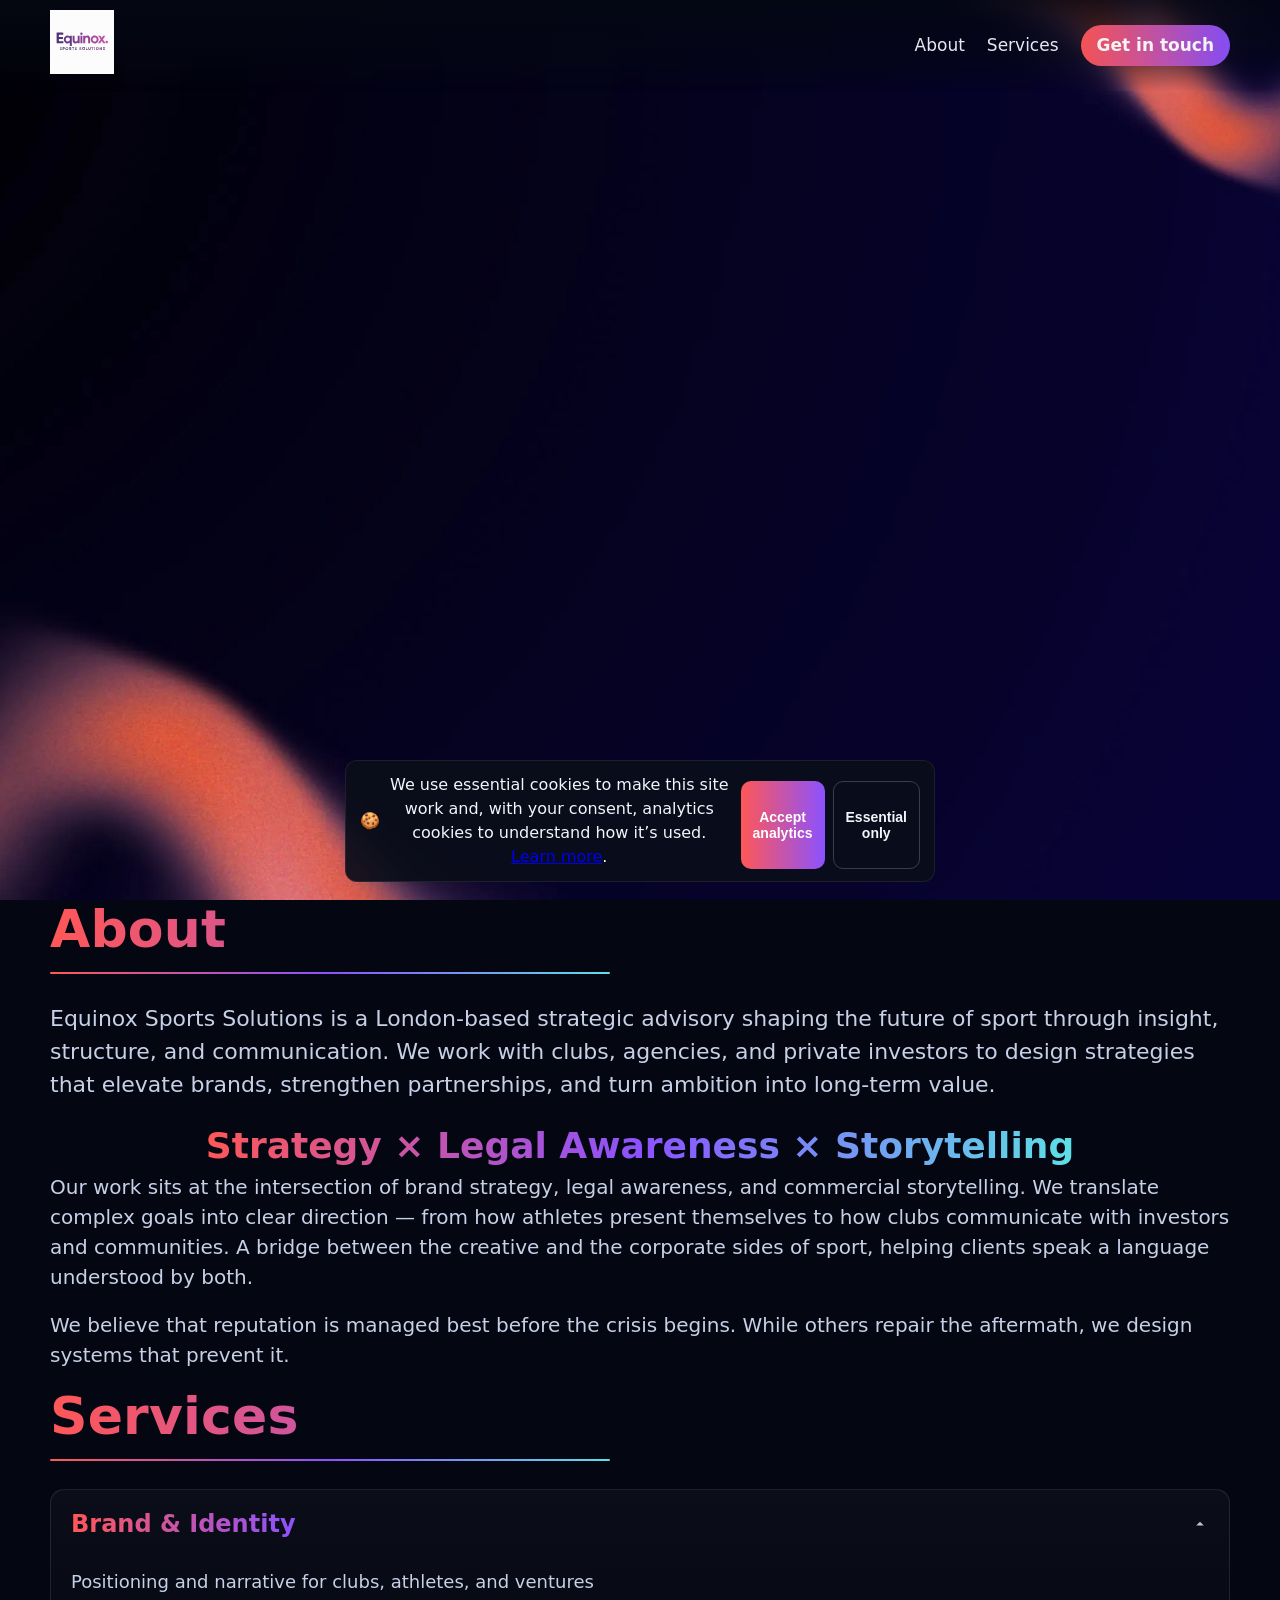
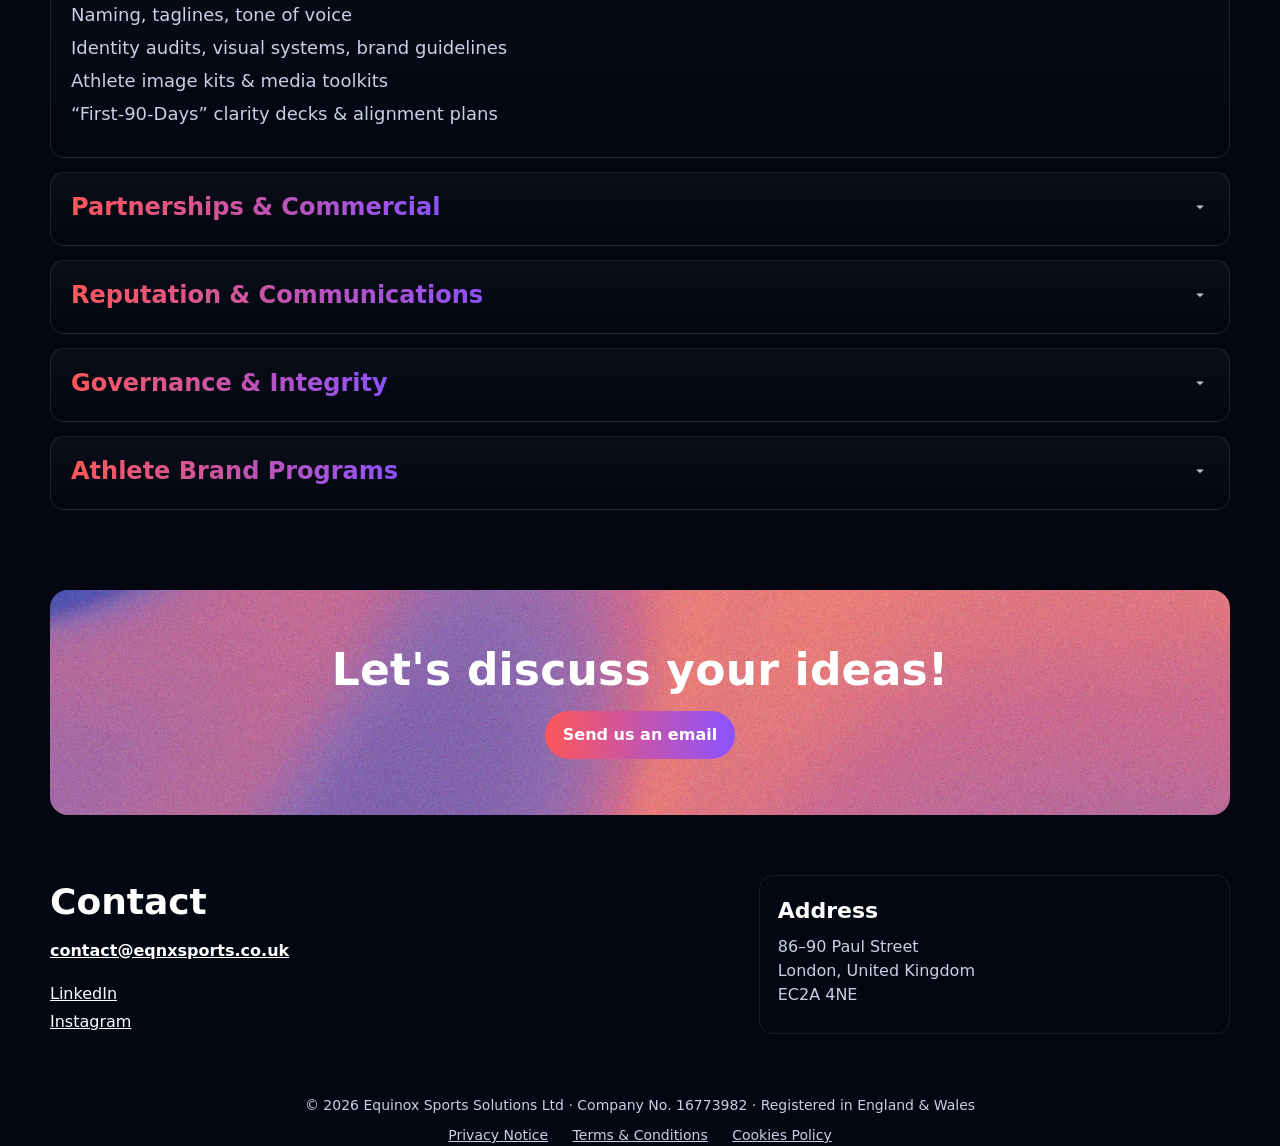
<file: index.html>
<!doctype html>
<html lang="en">
<head>
  <meta charset="utf-8" />
  <meta name="viewport" content="width=device-width, initial-scale=1">
  <title>Equinox Sports Solutions — Strategy. Communication. Identity.</title>
  <meta name="description" content="London-based strategic advisory for sport: brand & identity, partnerships, reputation & communications, governance & integrity, athlete brand programs." />
  <!-- Open Graph (preview when sharing links) -->
<meta property="og:type" content="website">
<meta property="og:url" content="https://www.eqnxsports.co.uk/">
<meta property="og:title" content="Equinox Sports Solutions — Strategy. Communication. Identity.">
<meta property="og:description" content="London-based strategic advisory for sport: brand & identity, partnerships, reputation & communications, governance & integrity, athlete brand programs.">
<meta property="og:image" content="https://www.eqnxsports.co.uk/assets/img/social-card.png">
<meta property="og:image:width" content="1200">
<meta property="og:image:height" content="630">
<meta property="og:image:alt" content="Equinox Sports Solutions — logo on dark gradient background">

<!-- Twitter (X) Card -->
<meta name="twitter:card" content="summary_large_image">
<meta name="twitter:title" content="Equinox Sports Solutions — Strategy. Communication. Identity.">
<meta name="twitter:description" content="Strategic advisory for sport. Brand & identity • Partnerships • Reputation & communications • Governance & integrity • Athlete brand programs.">
<meta name="twitter:image" content="https://www.eqnxsports.co.uk/assets/img/social-card.png">

<!-- Favicons / PWA -->
<meta name="theme-color" content="#0A0E19">
<link rel="icon" type="image/x-icon" href="/assets/img/favicon.ico">
<link rel="icon" type="image/png" sizes="96x96" href="/assets/img/favicon-96x96.png">
<link rel="icon" type="image/png" sizes="192x192" href="/assets/img/favicon-192x192.png">
<link rel="apple-touch-icon" sizes="180x180" href="/assets/img/apple-touch-180.png">
<link rel="manifest" href="/assets/img/site.webmanifest">

<link rel="stylesheet" href="styles.css?v=100">
</head>
<body>

  <!-- ===== HEADER (compact bar, BIG logo) ===== -->
  <header class="header">
    <div class="wrap header__row">
      <a href="#top" aria-label="Equinox home">
        <img src="assets/img/logo-equinox.svg" alt="Equinox" style="height:64px;">
      </a>
      <nav class="nav">
        <a href="#about">About</a>
        <a href="#services">Services</a>
        <a class="cta" href="mailto:contact@eqnxsports.co.uk">Get in touch</a>
      </nav>
    </div>
  </header>

  <!-- ===== HERO (video, NO dim) ===== -->
  <section class="hero" id="top" aria-label="Hero">
    <video autoplay muted playsinline loop preload="metadata">
      <source src="assets/video/hero.mp4" type="video/mp4">
      Your browser does not support the video tag.
    </video>
  </section>


  <!-- ===== ABOUT ===== -->
  <section id="about" class="wrap">
    <h2 class="grad-text">About</h2>
    <div class="underline"></div>

    <p class="lead">Equinox Sports Solutions is a London-based strategic advisory shaping the future of sport through insight, structure, and communication. We work with clubs, agencies, and private investors to design strategies that elevate brands, strengthen partnerships, and turn ambition into long-term value.</p>

    <!-- Formula immediately after the first paragraph -->
    <p class="approach"><span class="formula">Strategy × Legal Awareness × Storytelling</span></p>

    <p>Our work sits at the intersection of brand strategy, legal awareness, and commercial storytelling. We translate complex goals into clear direction — from how athletes present themselves to how clubs communicate with investors and communities. A bridge between the creative and the corporate sides of sport, helping clients speak a language understood by both.</p>
    <p>We believe that reputation is managed best before the crisis begins. While others repair the aftermath, we design systems that prevent it.</p>
  </section>

  <!-- ===== SERVICES ===== -->
  <section id="services" class="wrap">
    <h2 class="grad-text">Services</h2>
    <div class="underline"></div>

    <div class="services">
      <details class="svc" open>
        <summary class="svc__head">
          <h3 class="chip">Brand &amp; Identity</h3>
          <svg class="chev" width="18" height="18" viewBox="0 0 24 24"><path fill="currentColor" d="M7 10l5 5 5-5z"/></svg>
        </summary>
        <div class="svc__body">
          <ul>
            <li>Positioning and narrative for clubs, athletes, and ventures</li>
            <li>Naming, taglines, tone of voice</li>
            <li>Identity audits, visual systems, brand guidelines</li>
            <li>Athlete image kits &amp; media toolkits</li>
            <li>“First‑90‑Days” clarity decks &amp; alignment plans</li>
          </ul>
        </div>
      </details>

      <details class="svc">
        <summary class="svc__head">
          <h3 class="chip">Partnerships &amp; Commercial</h3>
          <svg class="chev" width="18" height="18" viewBox="0 0 24 24"><path fill="currentColor" d="M7 10l5 5 5-5z"/></svg>
        </summary>
        <div class="svc__body">
          <ul>
            <li>Inventory &amp; rights mapping, value frameworks</li>
            <li>Brand‑fit screening &amp; reputational diligence notes</li>
            <li>Partnership &amp; investor decks, activation outlines</li>
            <li>Partner onboarding packs &amp; comms playbooks</li>
            <li>Measurement baselines &amp; renewal diagnostics</li>
          </ul>
        </div>
      </details>

      <details class="svc">
        <summary class="svc__head">
          <h3 class="chip">Reputation &amp; Communications</h3>
          <svg class="chev" width="18" height="18" viewBox="0 0 24 24"><path fill="currentColor" d="M7 10l5 5 5-5z"/></svg>
        </summary>
        <div class="svc__body">
          <ul>
            <li>Messaging architecture &amp; announcement plans</li>
            <li>Press notes, Q&amp;A briefs, stakeholder memos</li>
            <li>Investor &amp; community communications</li>
            <li>Reputational risk awareness &amp; scenario mapping</li>
            <li>Crisis‑readiness diagnostics &amp; holding lines</li>
          </ul>
        </div>
      </details>

      <details class="svc">
        <summary class="svc__head">
          <h3 class="chip">Governance &amp; Integrity</h3>
          <svg class="chev" width="18" height="18" viewBox="0 0 24 24"><path fill="currentColor" d="M7 10l5 5 5-5z"/></svg>
        </summary>
        <div class="svc__body">
          <ul>
            <li>Codes of conduct, safeguarding notes</li>
            <li>Inclusion &amp; behaviour standards</li>
            <li>Partner &amp; supplier ethics briefings</li>
            <li>Risk registers for campaigns &amp; collaborations</li>
            <li>Policy summaries for internal communication</li>
          </ul>
        </div>
      </details>

      <details class="svc">
        <summary class="svc__head">
          <h3 class="chip">Athlete Brand Programs</h3>
          <svg class="chev" width="18" height="18" viewBox="0 0 24 24"><path fill="currentColor" d="M7 10l5 5 5-5z"/></svg>
        </summary>
        <div class="svc__body">
          <ul>
            <li>Personal positioning &amp; story themes</li>
            <li>Sponsorship readiness: assets, profiles, media kits</li>
            <li>Social presence frameworks: formats, frequency, prompts</li>
            <li>Sponsor‑alignment guardrails &amp; approval flow</li>
            <li>Event comms packs (pre/post‑match notes)</li>
          </ul>
        </div>
      </details>
    </div>
  </section>


 <!-- ===== REACH / CTA ===== -->
<section class="wrap" id="cta" style="margin: 80px auto 60px;">
  <div class="reach" id="reach" style="text-align:center;">
    <h2 style="color:#fff; margin-bottom:16px;">Let's discuss your ideas!</h2>
    <a class="cta-mail" href="mailto:contact@eqnxsports.co.uk">Send us an email</a>
  </div>
</section>


  <!-- ===== CONTACT ===== -->
  <section class="wrap contact" aria-label="Contact">
    <div class="contact-grid">
      <div>
        <h3>Contact</h3>
        <a class="mail" href="mailto:contact@eqnxsports.co.uk">contact@eqnxsports.co.uk</a>
        <div class="soc">
          <div class="social-links" style="text-align:center; margin-top:20px;">
  <a href="https://www.linkedin.com/company/equinox-sports-solutions/about" 
     target="_blank" rel="noopener noreferrer"
     style="color:#fff; text-decoration:underline; margin-right:16px;">
     LinkedIn
  </a>
  <a href="https://www.instagram.com/eqnxsports/" 
     target="_blank" rel="noopener noreferrer"
     style="color:#fff; text-decoration:underline;">
     Instagram
  </a>
</div>

        </div>
      </div>
      <div class="hq">
        <h4>Address</h4>
        <p>86–90 Paul Street<br>London, United Kingdom<br>EC2A 4NE</p>
      </div>
    </div>
  </section>

  <!-- ===== FOOTER ===== -->
  <footer class="wrap">
    <div>© <span id="year"></span> Equinox Sports Solutions Ltd · Company No. 16773982 · Registered in England &amp; Wales</div>
    <div class="foot-links">
      <a href="privacy.html">Privacy Notice</a>
      <a href="terms.html">Terms &amp; Conditions</a>
      <a href="cookies.html">Cookies Policy</a>
    </div>
  </footer>

  <!-- ===== COOKIES (centered, small, emoji) ===== -->
  <div class="cookie-banner" id="cookieBanner" role="dialog" aria-live="polite" aria-label="Cookie notice">
  <div class="cookie-row">
    <span class="cookie-ico">🍪</span>
    <div class="cookie-text">
      We use essential cookies to make this site work and, with your consent, analytics cookies to understand how it’s used.
      <a href="cookies.html">Learn more</a>.
    </div>
  </div>
  <div class="cookie-actions">
    <button class="btn cookie-accept" id="cookie-accept">Accept analytics</button>
    <button class="btn cookie-reject" id="cookie-reject">Essential only</button>
  </div>
</div>

<script>
  // update year in footer if you have element with id="year"
  const yearEl = document.getElementById("year");
  if (yearEl) yearEl.textContent = new Date().getFullYear();
</script>
<script src="cookies.js"></script>
</body>
</html>
</file>
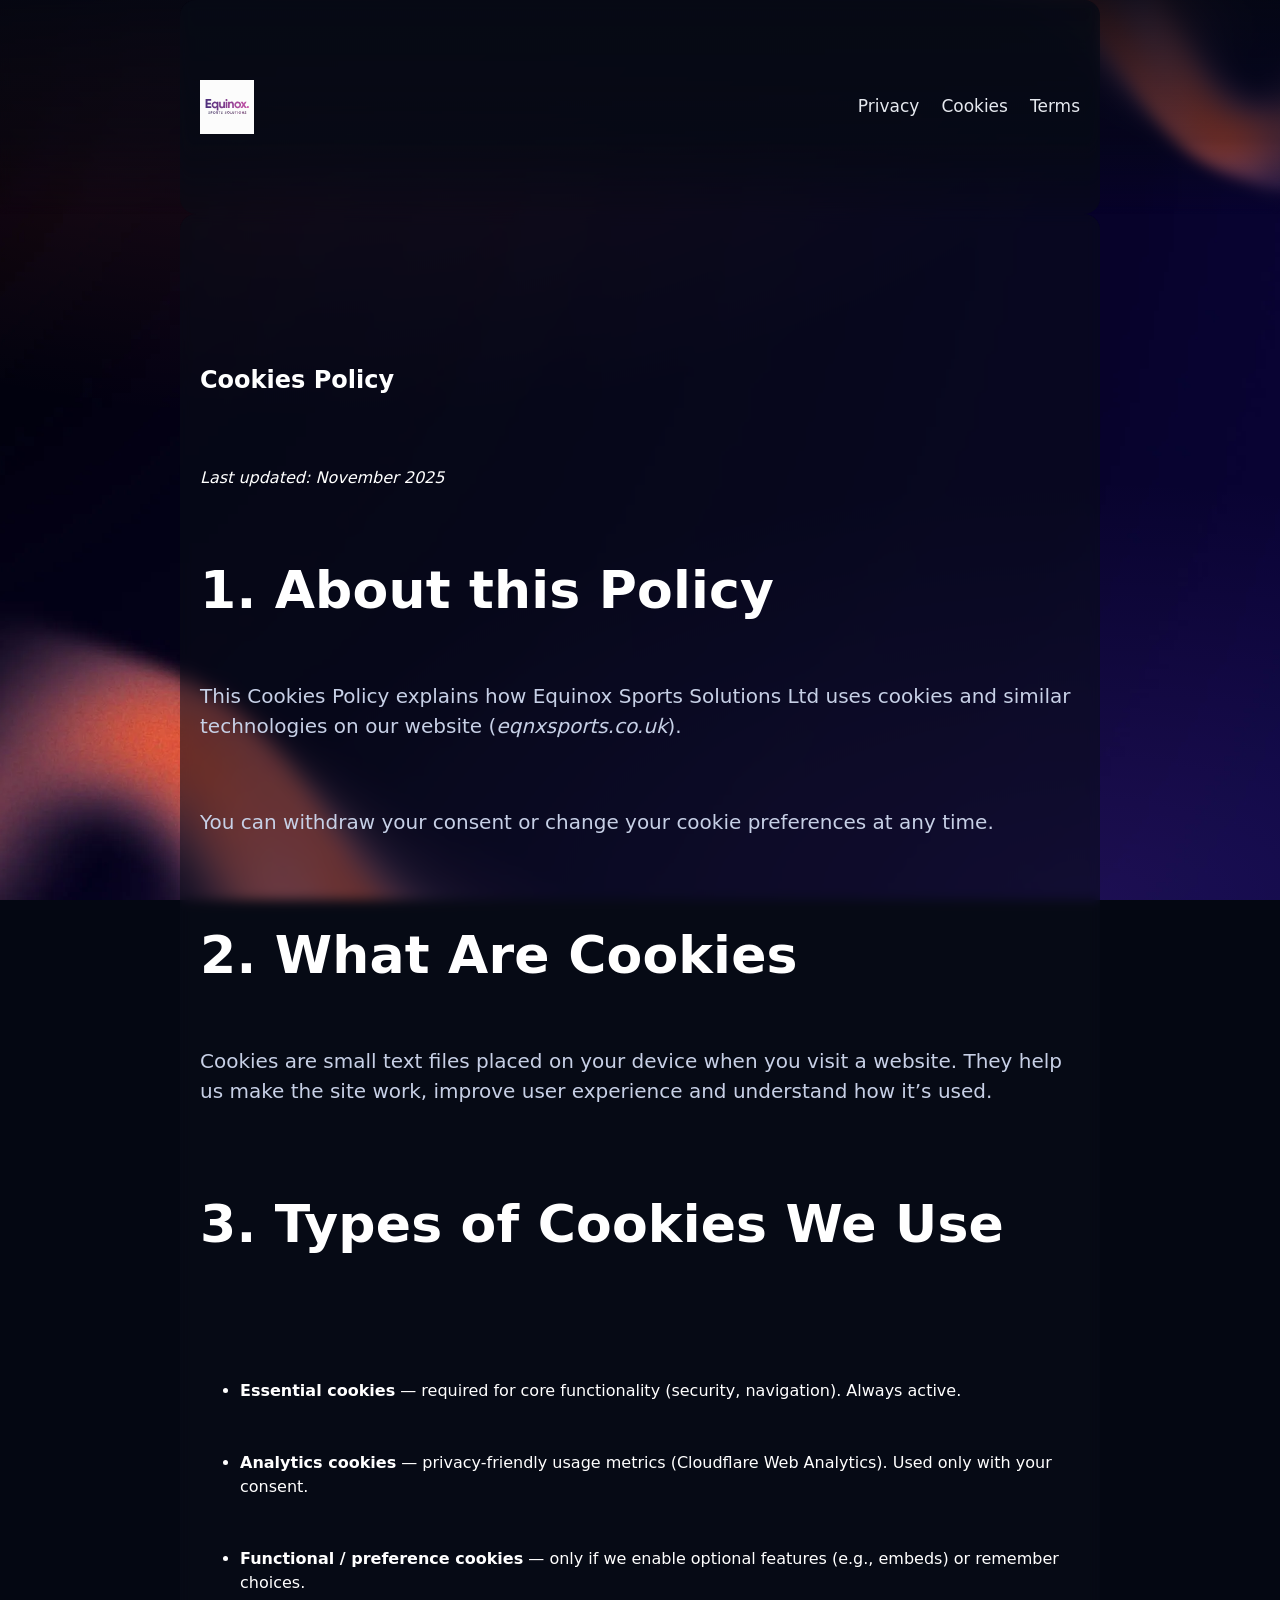
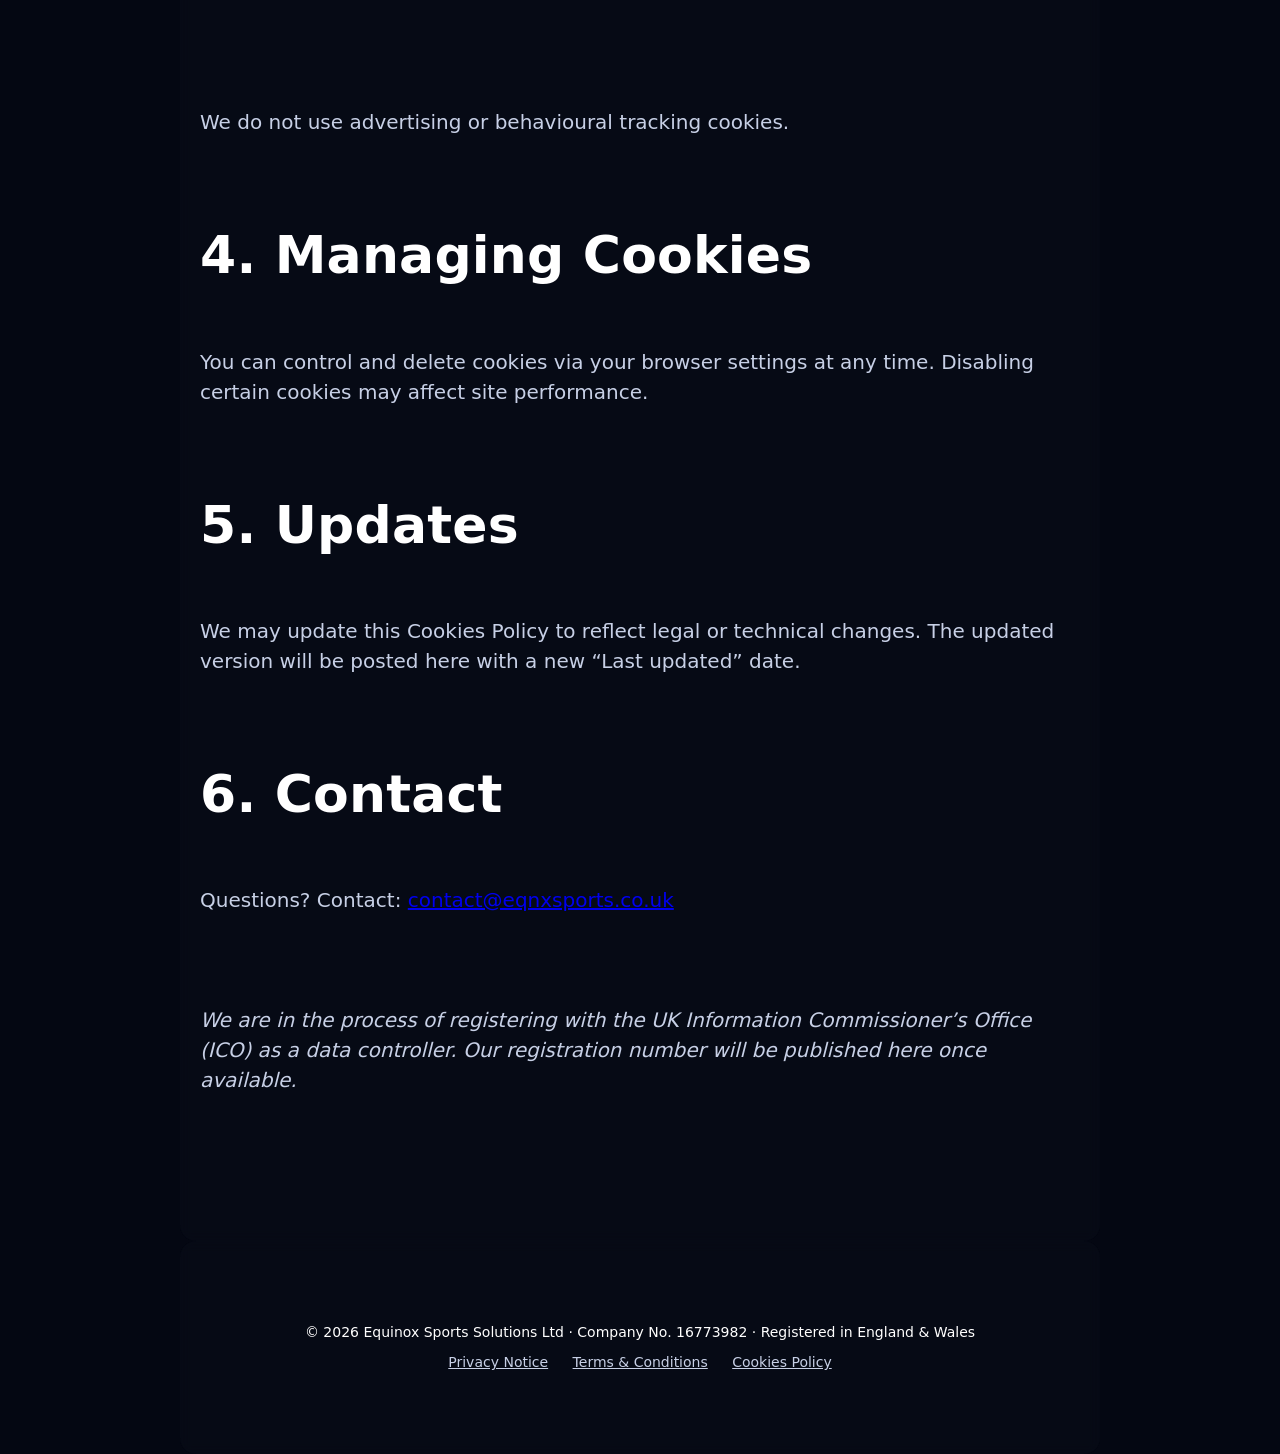
<file: cookies.html>
<!doctype html>
<html lang="en">
<head>
  <meta charset="utf-8" />
  <meta name="viewport" content="width=device-width,initial-scale=1" />
  <title>Cookies Policy | Equinox Sports Solutions</title>
  <link rel="stylesheet" href="styles.css?v=100" />
</head>
<body class="legal">

  <header class="header">
    <div class="wrap header__row">
      <a href="index.html" aria-label="Equinox home">
        <img src="assets/img/logo-equinox.svg" alt="Equinox Sports Solutions" class="logo">
      </a>
      <nav class="nav">
        <a href="privacy.html">Privacy</a>
        <a href="cookies.html">Cookies</a>
        <a href="terms.html">Terms</a>
      </nav>
    </div>
  </header>

  <section class="wrap prose">
    <h1>Cookies Policy</h1>
    <div class="muted"><em>Last updated: November 2025</em></div>

    <h2>1. About this Policy</h2>
    <p>This Cookies Policy explains how Equinox Sports Solutions Ltd uses cookies and similar technologies on our website (<em>eqnxsports.co.uk</em>).</p>
    <p>You can withdraw your consent or change your cookie preferences at any time.</p>

    <h2>2. What Are Cookies</h2>
    <p>Cookies are small text files placed on your device when you visit a website. They help us make the site work, improve user experience and understand how it’s used.</p>

    <h2>3. Types of Cookies We Use</h2>
    <ul>
      <li><strong>Essential cookies</strong> — required for core functionality (security, navigation). Always active.</li>
      <li><strong>Analytics cookies</strong> — privacy-friendly usage metrics (Cloudflare Web Analytics). Used only with your consent.</li>
      <li><strong>Functional / preference cookies</strong> — only if we enable optional features (e.g., embeds) or remember choices.</li>
    </ul>
    <p>We do not use advertising or behavioural tracking cookies.</p>

    <h2>4. Managing Cookies</h2>
    <p>You can control and delete cookies via your browser settings at any time. Disabling certain cookies may affect site performance.</p>

    <h2>5. Updates</h2>
    <p>We may update this Cookies Policy to reflect legal or technical changes. The updated version will be posted here with a new “Last updated” date.</p>

    <h2>6. Contact</h2>
    <p>Questions? Contact: <a href="mailto:contact@eqnxsports.co.uk">contact@eqnxsports.co.uk</a></p>

    <p><em>We are in the process of registering with the UK Information Commissioner’s Office (ICO) as a data controller. Our registration number will be published here once available.</em></p>
  </section>

  <footer class="wrap">
    <div>© <span id="year"></span> Equinox Sports Solutions Ltd · Company No. 16773982 · Registered in England &amp; Wales</div>
    <div class="foot-links">
      <a href="privacy.html">Privacy Notice</a>
      <a href="terms.html">Terms &amp; Conditions</a>
      <a href="cookies.html">Cookies Policy</a>
    </div>
  </footer>

  <script>
    const yearEl = document.getElementById("year");
    if (yearEl) yearEl.textContent = new Date().getFullYear();
  </script>
</body>
</html>
</file>
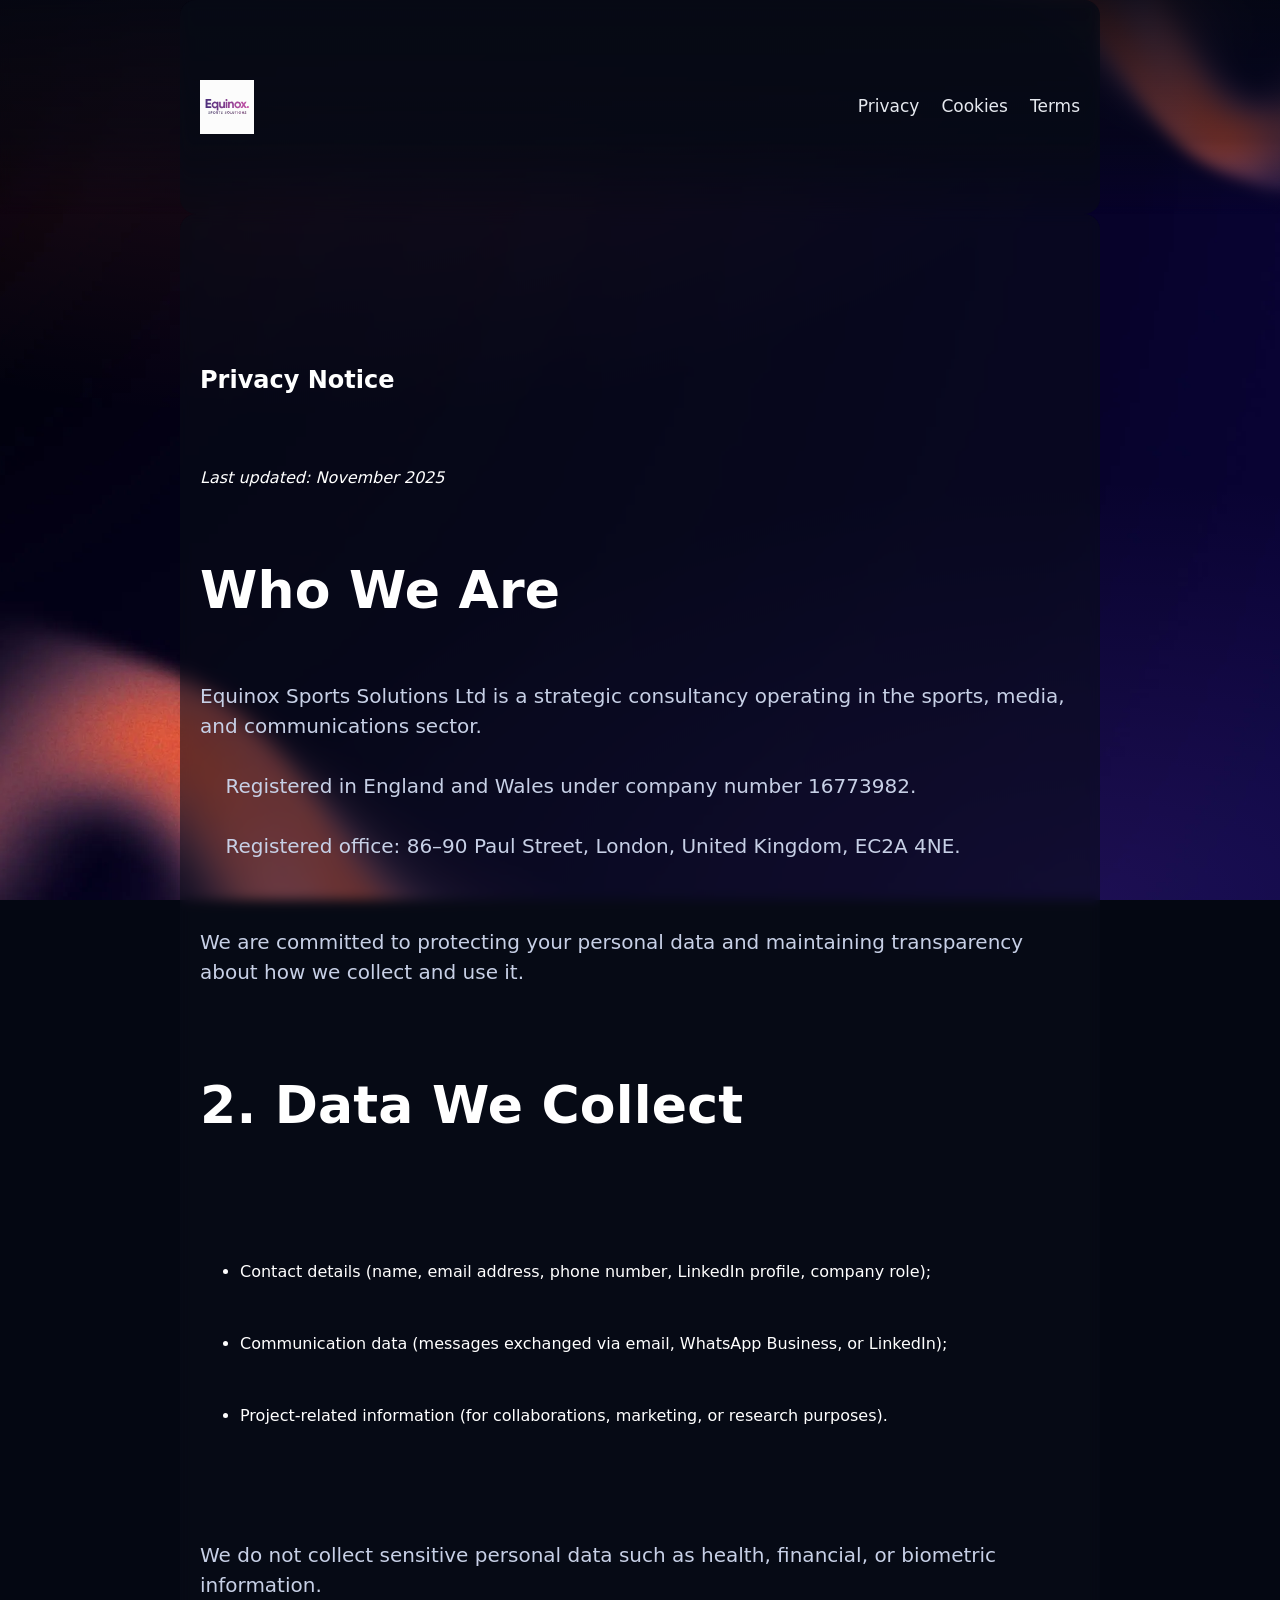
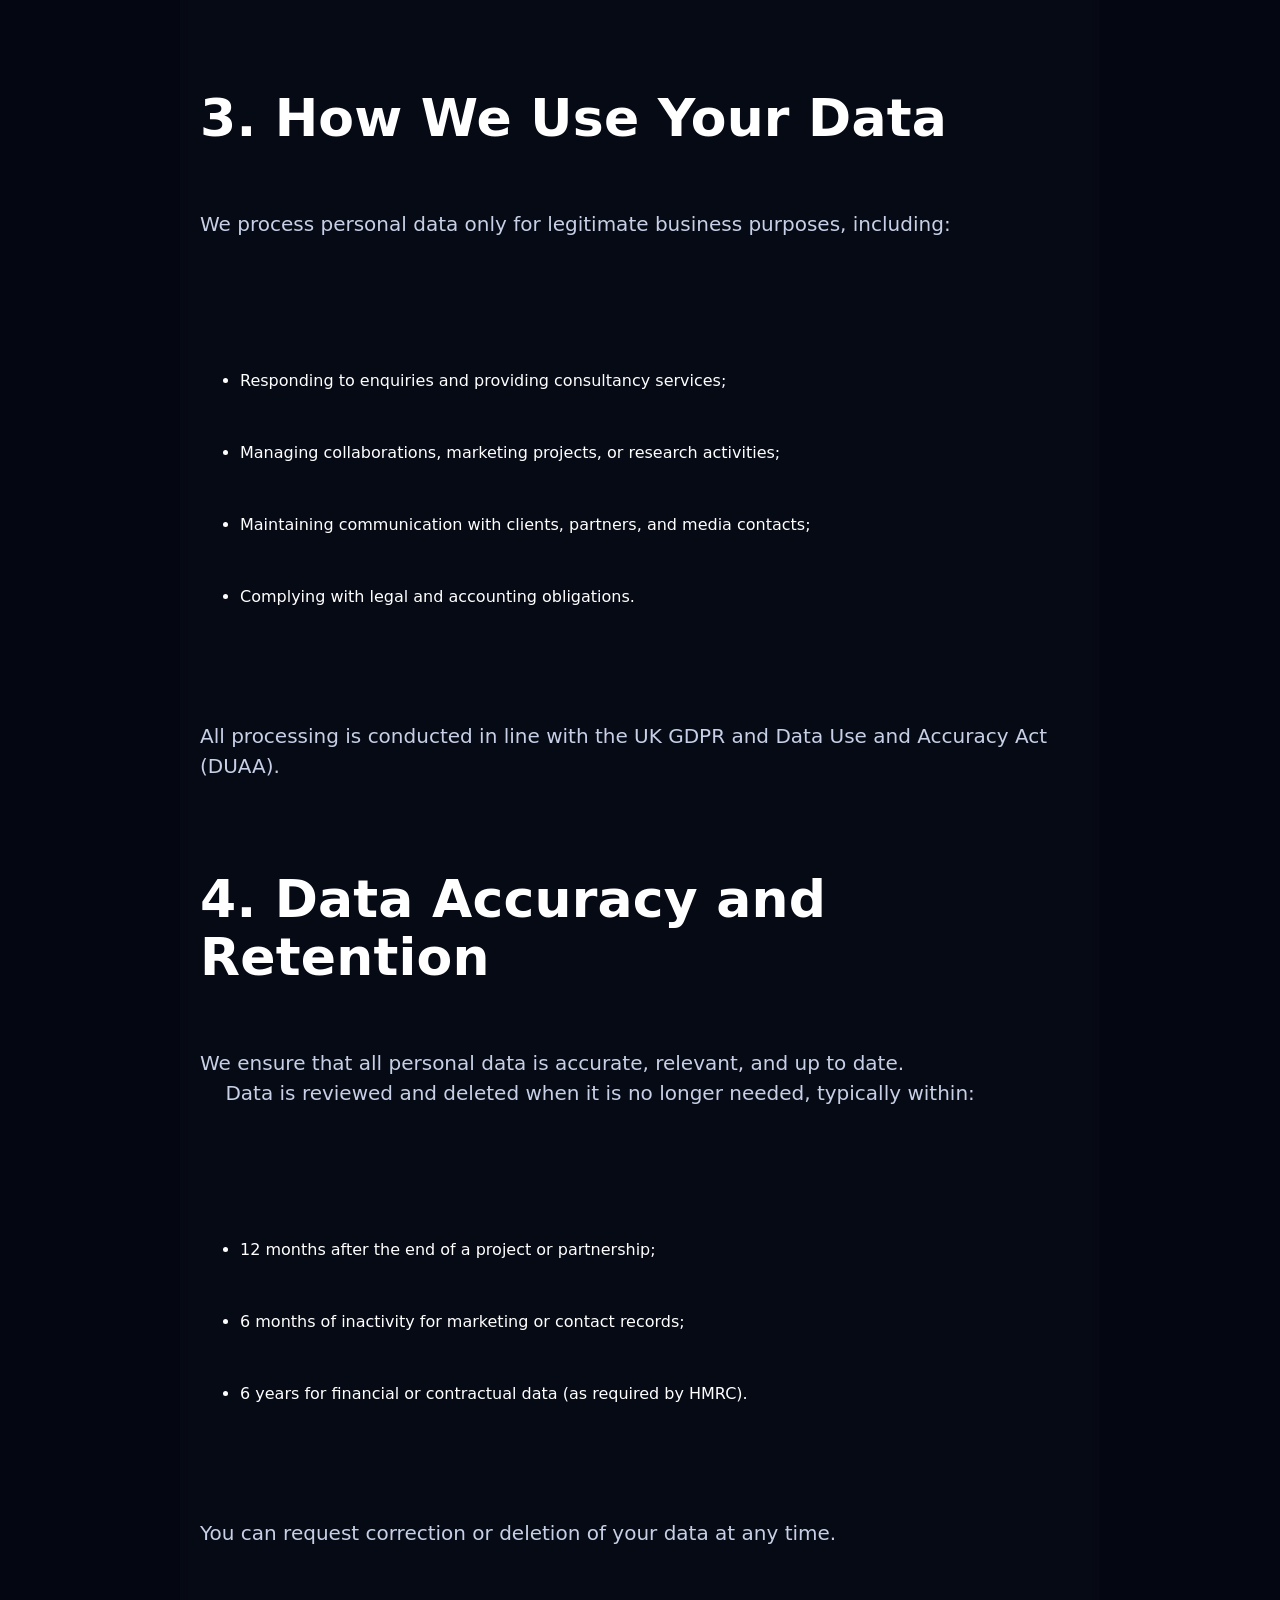
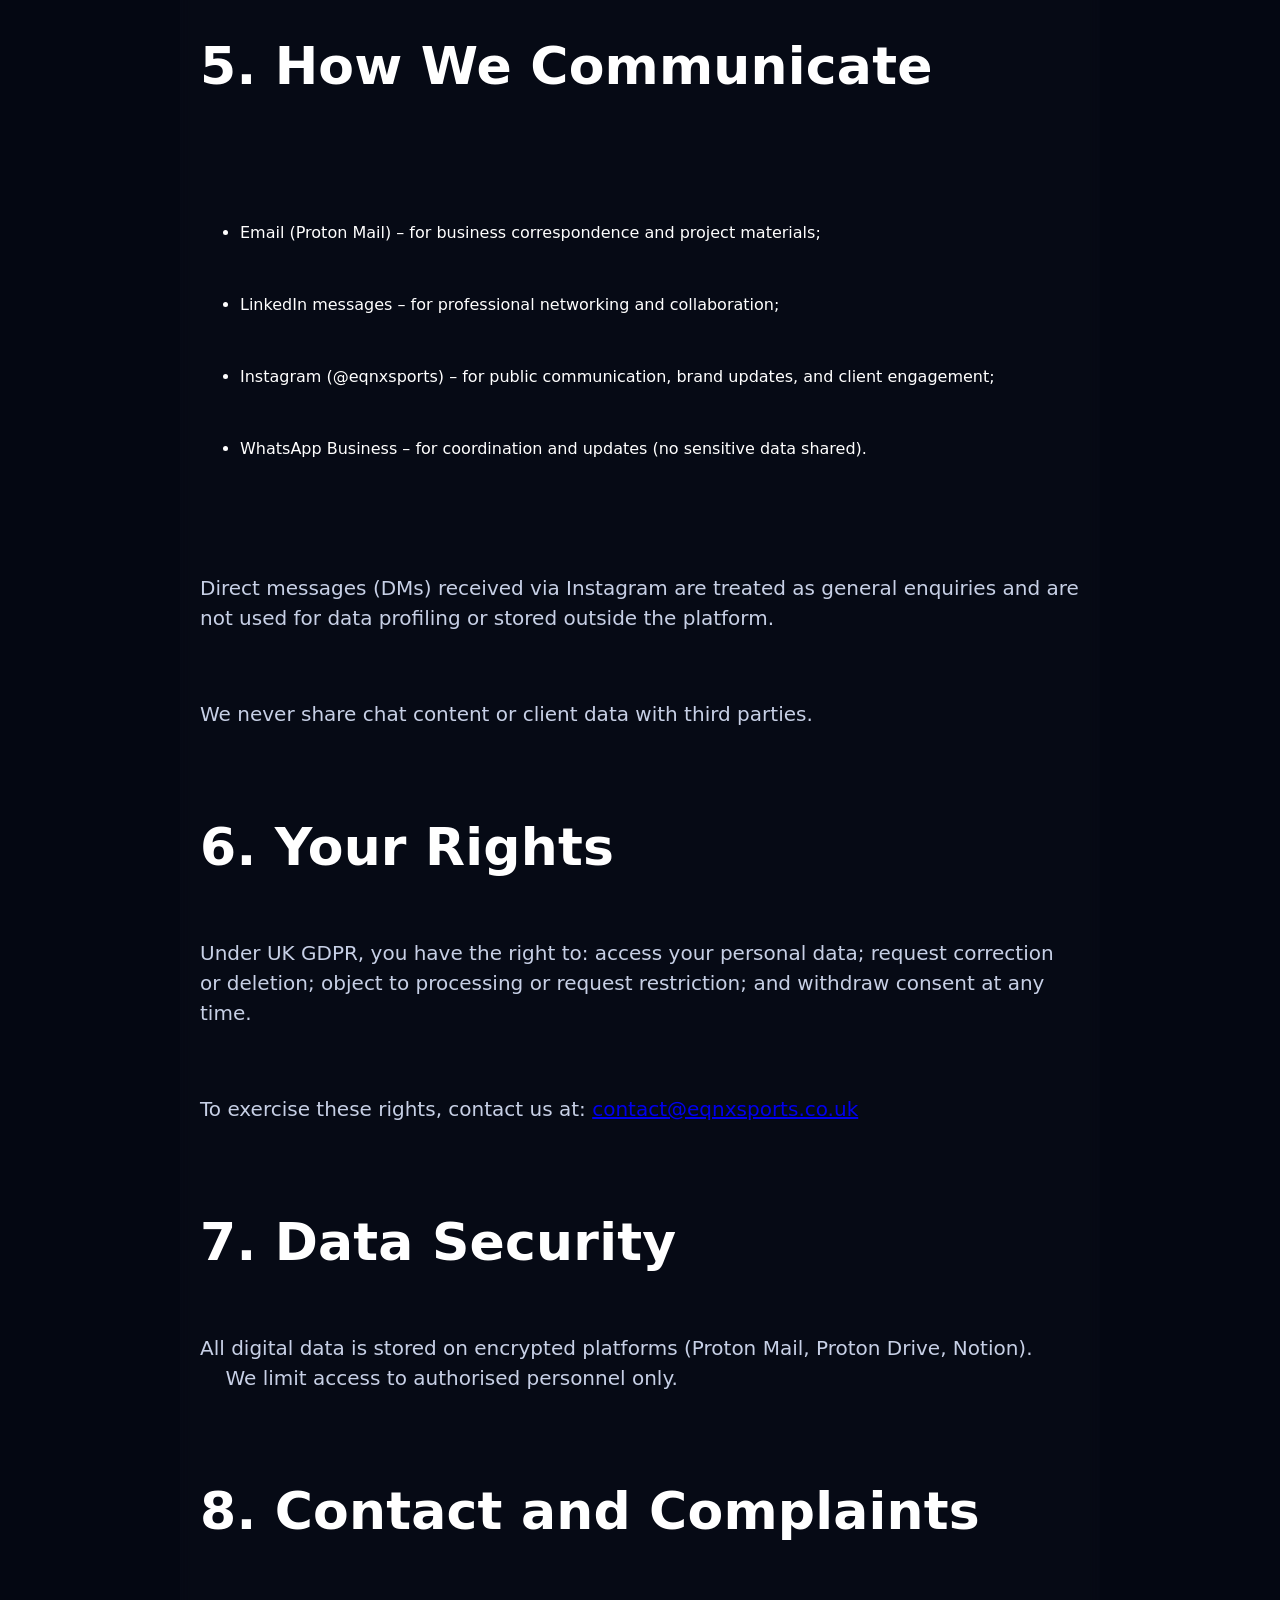
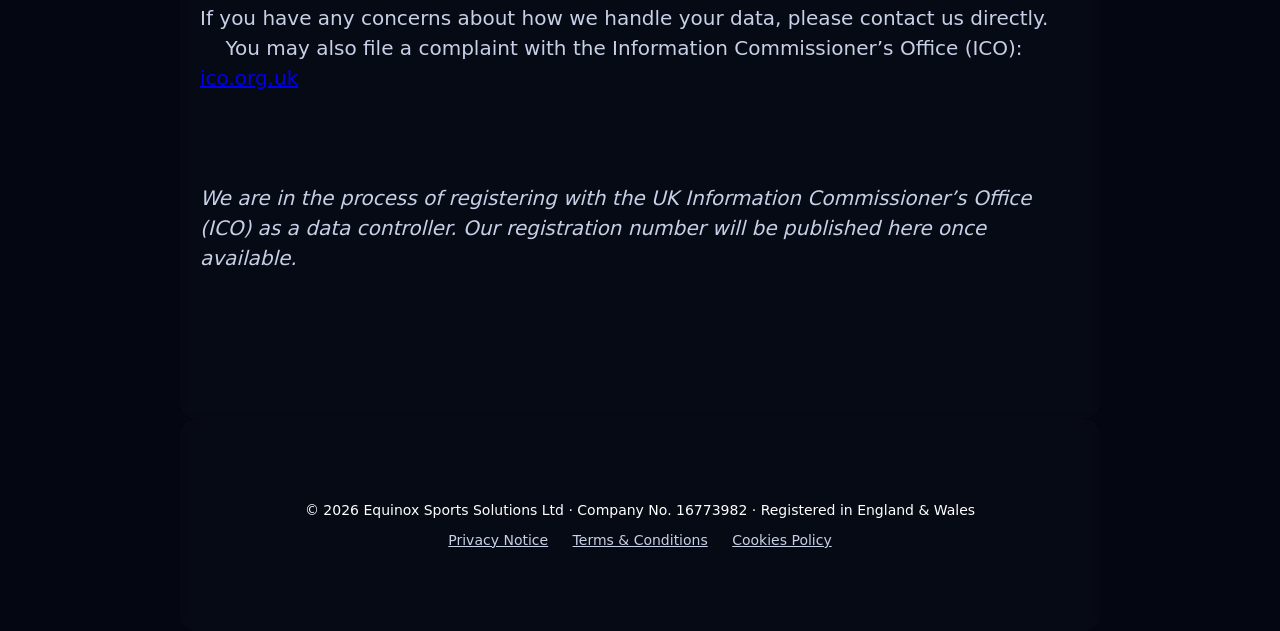
<file: privacy.html>
<!doctype html>
<html lang="en">
<head>
  <meta charset="utf-8" />
  <meta name="viewport" content="width=device-width,initial-scale=1" />
  <title>Privacy Notice | Equinox Sports Solutions</title>
  <link rel="stylesheet" href="styles.css?v=100" />
</head>
<body class="legal">

  <header class="header">
    <div class="wrap header__row">
      <a href="index.html" aria-label="Equinox home">
        <img src="assets/img/logo-equinox.svg" alt="Equinox Sports Solutions" class="logo">
      </a>
      <nav class="nav">
        <a href="privacy.html">Privacy</a>
        <a href="cookies.html">Cookies</a>
        <a href="terms.html">Terms</a>
      </nav>
    </div>
  </header>

  <section class="wrap prose">
    <h1>Privacy Notice</h1>
    <div class="muted"><em>Last updated: November 2025</em></div>

    <h2>Who We Are</h2>
    <p>Equinox Sports Solutions Ltd is a strategic consultancy operating in the sports, media, and communications sector.<br>
    Registered in England and Wales under company number 16773982.<br>
    Registered office: 86–90 Paul Street, London, United Kingdom, EC2A 4NE.</p>
    <p>We are committed to protecting your personal data and maintaining transparency about how we collect and use it.</p>

    <h2>2. Data We Collect</h2>
    <ul>
      <li>Contact details (name, email address, phone number, LinkedIn profile, company role);</li>
      <li>Communication data (messages exchanged via email, WhatsApp Business, or LinkedIn);</li>
      <li>Project-related information (for collaborations, marketing, or research purposes).</li>
    </ul>
    <p>We do not collect sensitive personal data such as health, financial, or biometric information.</p>

    <h2>3. How We Use Your Data</h2>
    <p>We process personal data only for legitimate business purposes, including:</p>
    <ul>
      <li>Responding to enquiries and providing consultancy services;</li>
      <li>Managing collaborations, marketing projects, or research activities;</li>
      <li>Maintaining communication with clients, partners, and media contacts;</li>
      <li>Complying with legal and accounting obligations.</li>
    </ul>
    <p>All processing is conducted in line with the UK GDPR and Data Use and Accuracy Act (DUAA).</p>

    <h2>4. Data Accuracy and Retention</h2>
    <p>We ensure that all personal data is accurate, relevant, and up to date.
    Data is reviewed and deleted when it is no longer needed, typically within:</p>
    <ul>
      <li>12 months after the end of a project or partnership;</li>
      <li>6 months of inactivity for marketing or contact records;</li>
      <li>6 years for financial or contractual data (as required by HMRC).</li>
    </ul>
    <p>You can request correction or deletion of your data at any time.</p>

    <h2>5. How We Communicate</h2>
    <ul>
      <li>Email (Proton Mail) – for business correspondence and project materials;</li>
      <li>LinkedIn messages – for professional networking and collaboration;</li>
      <li>Instagram (@eqnxsports) – for public communication, brand updates, and client engagement;</li>
      <li>WhatsApp Business – for coordination and updates (no sensitive data shared).</li>
    </ul>
    <p>Direct messages (DMs) received via Instagram are treated as general enquiries and are not used for data profiling or stored outside the platform.</p>
    <p>We never share chat content or client data with third parties.</p>

    <h2>6. Your Rights</h2>
    <p>Under UK GDPR, you have the right to: access your personal data; request correction or deletion; object to processing or request restriction; and withdraw consent at any time.</p>
    <p>To exercise these rights, contact us at: <a href="mailto:contact@eqnxsports.co.uk">contact@eqnxsports.co.uk</a></p>

    <h2>7. Data Security</h2>
    <p>All digital data is stored on encrypted platforms (Proton Mail, Proton Drive, Notion).
    We limit access to authorised personnel only.</p>

    <h2>8. Contact and Complaints</h2>
    <p>If you have any concerns about how we handle your data, please contact us directly.
    You may also file a complaint with the Information Commissioner’s Office (ICO): <a href="https://ico.org.uk/" target="_blank" rel="noopener">ico.org.uk</a></p>

    <p><em>We are in the process of registering with the UK Information Commissioner’s Office (ICO) as a data controller. Our registration number will be published here once available.</em></p>
  </section>

  <footer class="wrap">
    <div>© <span id="year"></span> Equinox Sports Solutions Ltd · Company No. 16773982 · Registered in England &amp; Wales</div>
    <div class="foot-links">
      <a href="privacy.html">Privacy Notice</a>
      <a href="terms.html">Terms &amp; Conditions</a>
      <a href="cookies.html">Cookies Policy</a>
    </div>
  </footer>

  <script>
    const yearEl = document.getElementById("year");
    if (yearEl) yearEl.textContent = new Date().getFullYear();
  </script>
</body>
</html>
</file>
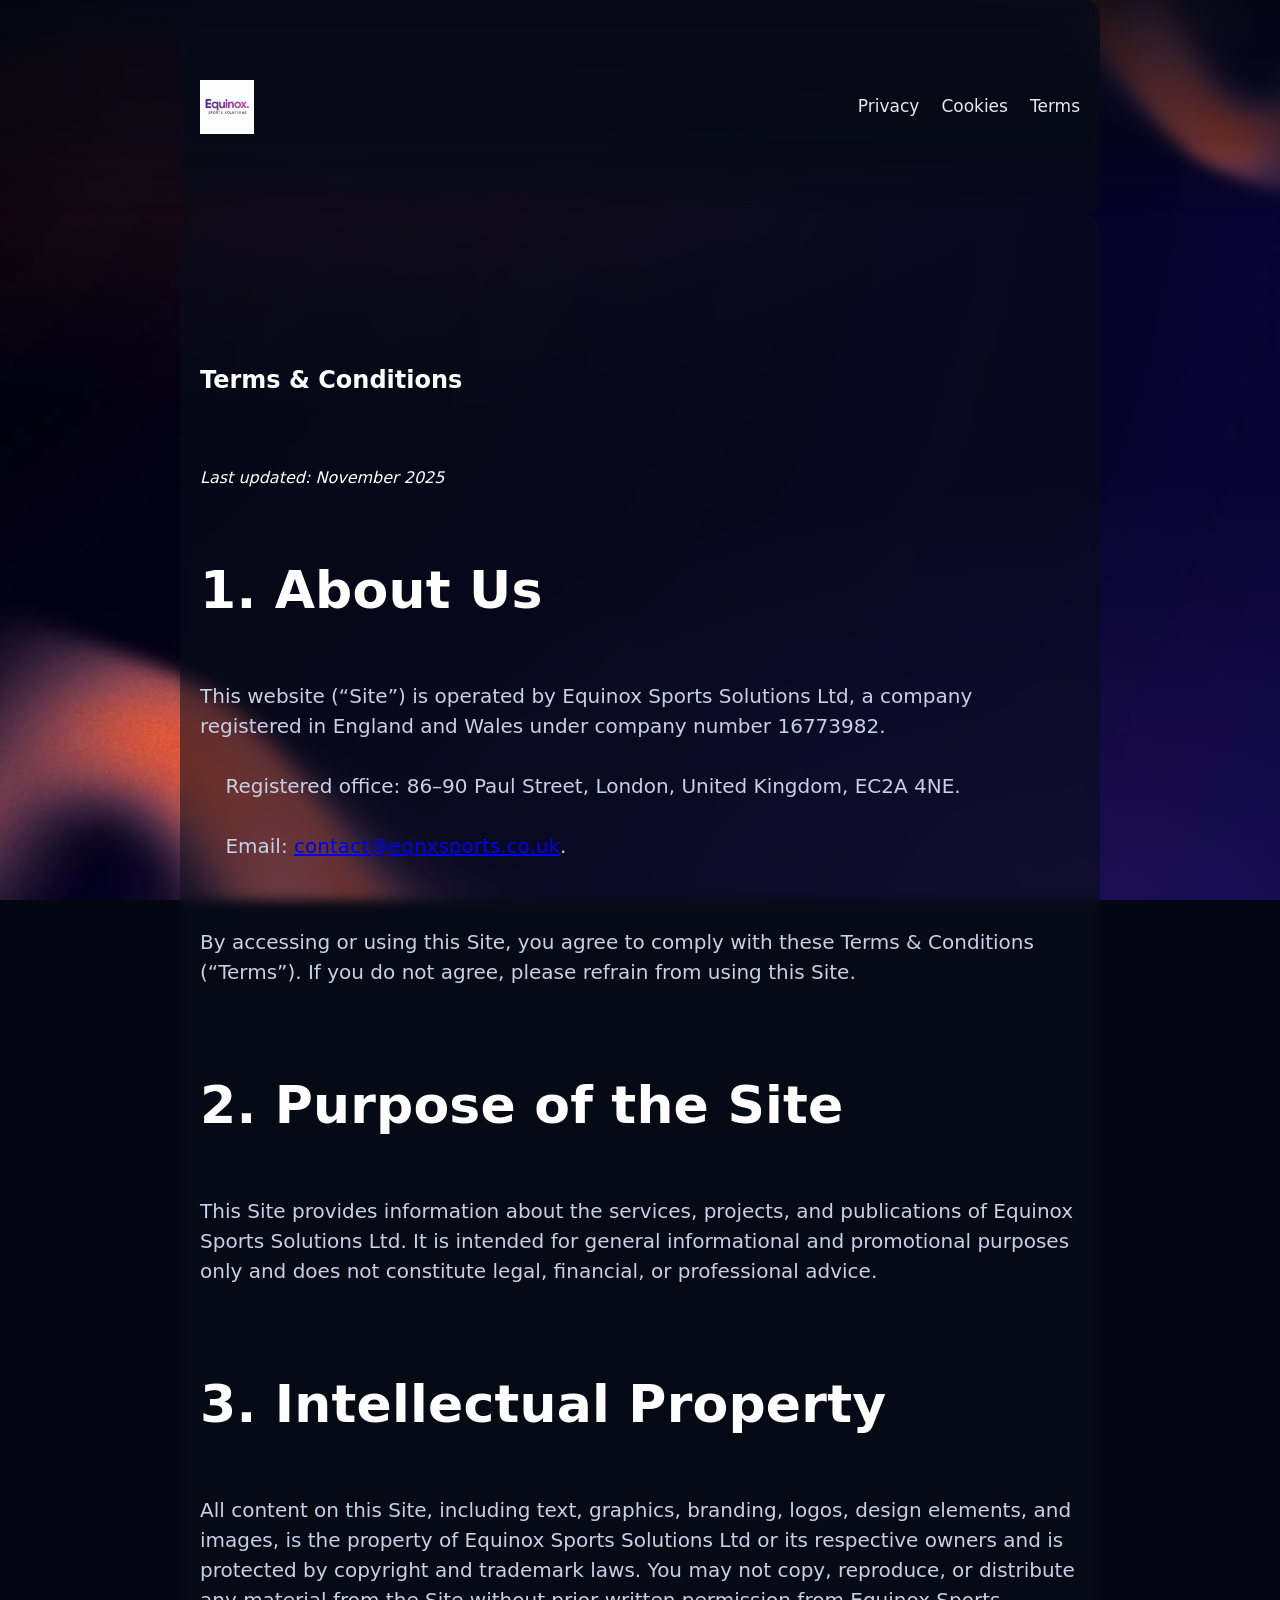
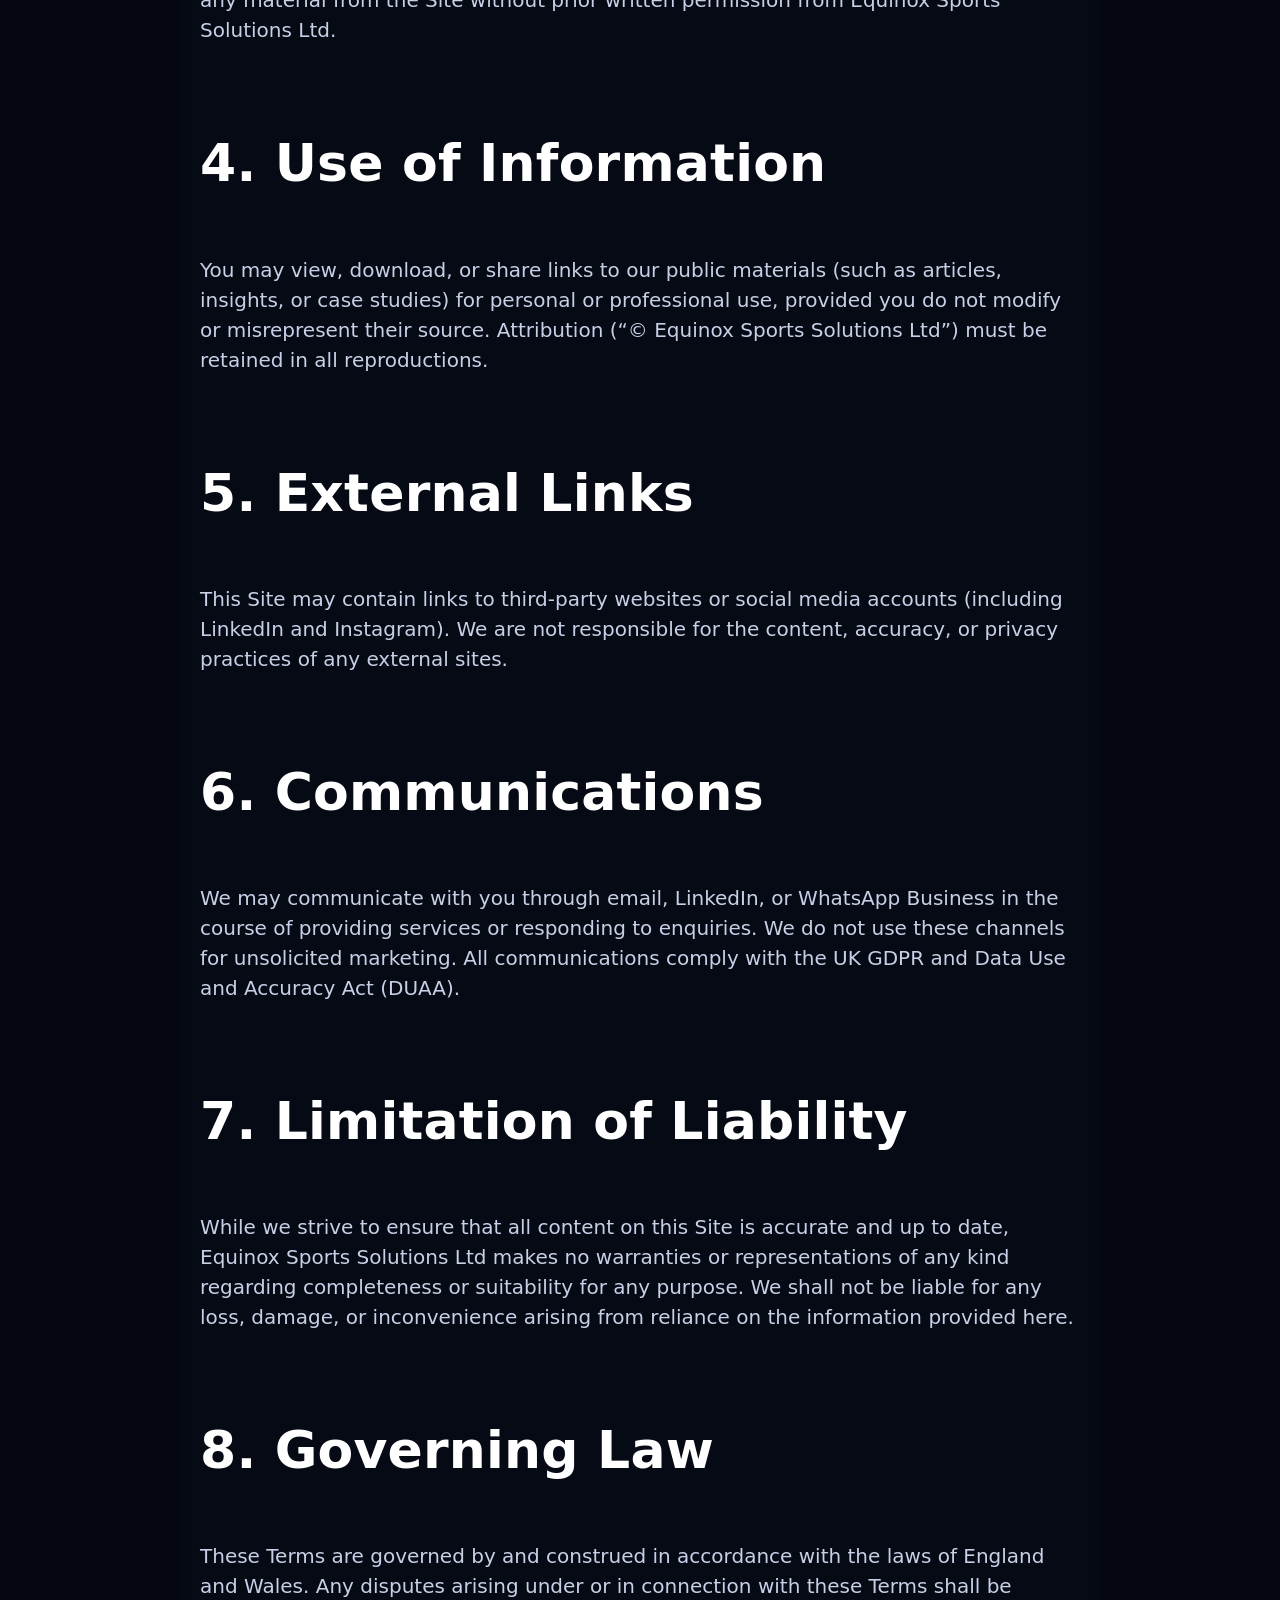
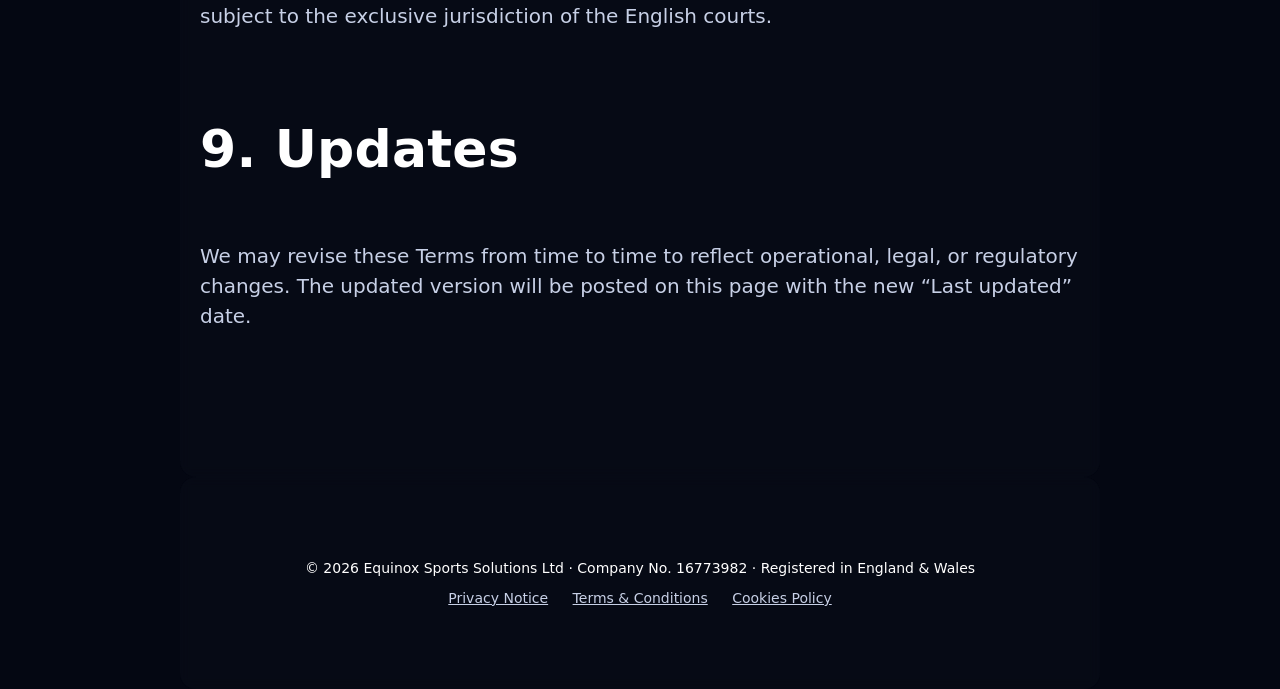
<file: terms.html>
<!doctype html>
<html lang="en">
<head>
  <meta charset="utf-8" />
  <meta name="viewport" content="width=device-width,initial-scale=1" />
  <title>Terms &amp; Conditions | Equinox Sports Solutions</title>
  <link rel="stylesheet" href="styles.css?v=100" />
</head>
<body class="legal">

  <header class="header">
    <div class="wrap header__row">
      <a href="index.html" aria-label="Equinox home">
        <img src="assets/img/logo-equinox.svg" alt="Equinox Sports Solutions" class="logo">
      </a>
      <nav class="nav">
        <a href="privacy.html">Privacy</a>
        <a href="cookies.html">Cookies</a>
        <a href="terms.html">Terms</a>
      </nav>
    </div>
  </header>

  <section class="wrap prose">
    <h1>Terms &amp; Conditions</h1>
    <div class="muted"><em>Last updated: November 2025</em></div>

    <h2>1. About Us</h2>
    <p>This website (“Site”) is operated by Equinox Sports Solutions Ltd, a company registered in England and Wales under company number 16773982.<br>
    Registered office: 86–90 Paul Street, London, United Kingdom, EC2A 4NE.<br>
    Email: <a href="mailto:contact@eqnxsports.co.uk">contact@eqnxsports.co.uk</a>.</p>
    <p>By accessing or using this Site, you agree to comply with these Terms &amp; Conditions (“Terms”). If you do not agree, please refrain from using this Site.</p>

    <h2>2. Purpose of the Site</h2>
    <p>This Site provides information about the services, projects, and publications of Equinox Sports Solutions Ltd. It is intended for general informational and promotional purposes only and does not constitute legal, financial, or professional advice.</p>

    <h2>3. Intellectual Property</h2>
    <p>All content on this Site, including text, graphics, branding, logos, design elements, and images, is the property of Equinox Sports Solutions Ltd or its respective owners and is protected by copyright and trademark laws. You may not copy, reproduce, or distribute any material from the Site without prior written permission from Equinox Sports Solutions Ltd.</p>

    <h2>4. Use of Information</h2>
    <p>You may view, download, or share links to our public materials (such as articles, insights, or case studies) for personal or professional use, provided you do not modify or misrepresent their source. Attribution (“© Equinox Sports Solutions Ltd”) must be retained in all reproductions.</p>

    <h2>5. External Links</h2>
    <p>This Site may contain links to third-party websites or social media accounts (including LinkedIn and Instagram). We are not responsible for the content, accuracy, or privacy practices of any external sites.</p>

    <h2>6. Communications</h2>
    <p>We may communicate with you through email, LinkedIn, or WhatsApp Business in the course of providing services or responding to enquiries. We do not use these channels for unsolicited marketing. All communications comply with the UK GDPR and Data Use and Accuracy Act (DUAA).</p>

    <h2>7. Limitation of Liability</h2>
    <p>While we strive to ensure that all content on this Site is accurate and up to date, Equinox Sports Solutions Ltd makes no warranties or representations of any kind regarding completeness or suitability for any purpose. We shall not be liable for any loss, damage, or inconvenience arising from reliance on the information provided here.</p>

    <h2>8. Governing Law</h2>
    <p>These Terms are governed by and construed in accordance with the laws of England and Wales. Any disputes arising under or in connection with these Terms shall be subject to the exclusive jurisdiction of the English courts.</p>

    <h2>9. Updates</h2>
    <p>We may revise these Terms from time to time to reflect operational, legal, or regulatory changes. The updated version will be posted on this page with the new “Last updated” date.</p>
  </section>

  <footer class="wrap">
    <div>© <span id="year"></span> Equinox Sports Solutions Ltd · Company No. 16773982 · Registered in England &amp; Wales</div>
    <div class="foot-links">
      <a href="privacy.html">Privacy Notice</a>
      <a href="terms.html">Terms &amp; Conditions</a>
      <a href="cookies.html">Cookies Policy</a>
    </div>
  </footer>

  <script>
    const yearEl = document.getElementById("year");
    if (yearEl) yearEl.textContent = new Date().getFullYear();
  </script>
</body>
</html>
</file>
<file: styles.css>
:root{
  --bg:#040712; --text:#F2F5FB; --text-dim:#C7D0E6; --muted:#9AA4C3;
  --pink:#ff5757; --violet:#8c52ff; --ice:#5de0e6;
  --logo-h:54px; --header-pad-y:10px;
}

/* Base */
html,body{height:100%}
body{
  margin:0; color:var(--text); background:var(--bg);
  font-family:"Helvetica Neue","Anton",system-ui,-apple-system,Segoe UI,Roboto,Arial,sans-serif;
  line-height:1.5;
  background-image:url("assets/img/site-bg.webp");
  background-size:cover; background-repeat:no-repeat; background-attachment:fixed;
  background-position:center top;
}
.wrap{max-width:1180px; margin:0 auto; padding:0 20px}
section{padding:72px 0}

/* Header (compact, big logo inside) */
.header{position:sticky; top:0; z-index:50;
  background:linear-gradient(to bottom, rgba(4,7,18,.9), rgba(4,7,18,.55) 65%, rgba(4,7,18,0));
  backdrop-filter:blur(6px)}
.header__row{display:flex; align-items:center; justify-content:space-between; padding:var(--header-pad-y) 0}
.logo{height:var(--logo-h); width:auto; display:block}
.nav{display:flex; align-items:center; gap:22px}
.nav a{color:var(--text); text-decoration:none; opacity:.95; font-size:17px}
.nav .cta{padding:8px 16px; border-radius:999px; white-space:nowrap;
  background:linear-gradient(90deg,var(--pink),var(--violet)); color:#fff; font-weight:800; font-size:17px; text-decoration:none}
@media (max-width:560px){
  :root{ --logo-h:40px; --header-pad-y:8px }
  .nav a:not(.cta){display:none}
  .nav .cta{font-size:16px; padding:8px 14px}
}

/* Hero video — no dim at all */
.hero{position:relative; min-height:74vh; display:grid; place-items:center; overflow:hidden}
.hero video{position:absolute; inset:0; width:100%; height:100%; object-fit:cover; filter:none; opacity:1}

/* Headings (gradient) */
h2{margin:0 0 14px; font-weight:800; letter-spacing:.2px; line-height:1.1; font-size:52px}
.grad-text{
  background:linear-gradient(90deg,var(--pink),var(--violet),var(--ice));
  -webkit-background-clip:text; background-clip:text; color:transparent
}
.underline{
  height:2px; width:100%; max-width:560px;
  background:linear-gradient(90deg,var(--pink),var(--violet),var(--ice));
  border-radius:2px; margin:12px 0 28px
}
p{font-size:20px; color:var(--text-dim); margin:0 0 18px}
.lead{font-size:22px}

/* Formula (centered, crisp ×) */
.approach{margin:26px 0 6px; text-align:center}
.formula{display:inline-block; font-size:36px; font-weight:800; line-height:1.05;
  background:linear-gradient(90deg,var(--pink),var(--violet),var(--ice));
  -webkit-background-clip:text; background-clip:text; color:transparent}

/* Services — accordion with light gradient */
.services{display:grid; gap:14px}
.svc{
  border:1px solid rgba(255,255,255,.10);
  background:linear-gradient(180deg, rgba(255,255,255,.03), rgba(255,255,255,.00));
  border-radius:14px; padding:6px 14px 10px;
}
.svc__head{display:flex; align-items:center; justify-content:space-between; cursor:pointer; gap:14px; padding:10px 6px}
.svc__head h3{margin:0; font-size:24px; font-weight:800}
.chip{
  background:linear-gradient(90deg,var(--pink),var(--violet)); -webkit-background-clip:text; color:transparent}
.chev{opacity:.8; transition:.2s transform ease}
.svc[open] .chev{transform:rotate(180deg)}
.svc__body{padding:8px 6px 14px; color:var(--text-dim)}
.svc__body ul{margin:8px 0 0; padding:0; list-style:none}
.svc__body li{margin:6px 0; font-size:18px}
.svc:hover{box-shadow:0 0 26px rgba(140,82,255,.18); border-color:rgba(255,255,255,.18)}

/* Reach / CTA block */
.reach{position:relative; overflow:hidden; border-radius:18px;
  background: url("assets/img/hero-bg.png") center/cover no-repeat, radial-gradient(1200px 400px at 25% 0%, rgba(255,87,87,.2), transparent 60%), radial-gradient(1200px 400px at 85% 100%, rgba(140,82,255,.2), transparent 60%), #0a0f1c;
  padding:56px 28px; text-align:center}
.reach h2{font-size:44px; margin-bottom:16px}
.cta-mail{display:inline-block; padding:12px 18px; border-radius:999px; background:linear-gradient(90deg,var(--pink),var(--violet)); color:#fff; font-weight:800; text-decoration:none}

/* Contact */
.contact-grid{display:grid; grid-template-columns:1.3fr .9fr; gap:28px}
.contact h3{margin:0 0 10px; font-size:36px; font-weight:800; color:#fff}
.mail{color:#fff; font-weight:800; text-decoration:underline}
.soc{display:flex; gap:14px; margin-top:12px}
.soc a{display:inline-flex; width:auto; height:auto; line-height:0}
.soc svg{width:24px; height:24px; display:block; fill:#fff}
.hq{border:1px solid rgba(255,255,255,.08); border-radius:14px; padding:18px}
.hq h4{margin:0 0 8px; font-size:22px; color:#fff; font-weight:800}
.hq p{margin:0; font-size:16px} 
.contact .mail {
  display: block;
  margin: 6px 0 10px;
}

.social-links {
  display: flex;
  flex-direction: column;   /* вертикально */
  align-items: flex-start;  /* влево */
  gap: 6px;
}

.contact-grid {
  text-align: left;         /* весь блок контактов влево */
}


/* Footer */
footer.wrap {
  text-align: left;
  font-size: 14px;
  color: var(--text-dim);
  line-height: 1.6;
  margin-top: 60px;
}

/* Cookies — centered & compact */
.cookie-banner{
  position:fixed; left:50%; transform:translateX(-50%);
  bottom:18px; z-index:1000; width:min(560px, calc(100% - 28px));
  background:rgba(10,14,25,.92); color:var(--text);
  border:1px solid rgba(255,255,255,.08); border-radius:12px;
  padding:12px 14px; display:none; gap:10px; backdrop-filter:blur(6px)
}
.cookie-row{display:flex; align-items:center; gap:8px; justify-content:center}
.cookie-ico{font-size:16px}
.cookie-text{text-align:center}
.cookie-actions{display:flex; gap:8px; justify-content:center; margin-top:8px}
.btn{padding:8px 12px; border-radius:10px; cursor:pointer; border:none; font-weight:800; font-size:14px}
.cookie-accept{background:linear-gradient(90deg,var(--pink),var(--violet)); color:#fff}
.cookie-reject{background:transparent; color:var(--text); border:1px solid rgba(255,255,255,.2)}

/* === Patch: Legal pages use the same background and style as homepage === */
body.legal {
  background: var(--bg);
  color: var(--text);
  background-image:
    radial-gradient(1200px 600px at 25% 0%, rgba(255,87,87,.15), transparent 70%),
    radial-gradient(1200px 600px at 85% 100%, rgba(140,82,255,.15), transparent 70%),
    url("assets/img/site-bg.webp");
  background-attachment: fixed;
  background-position: center;
  background-size: cover;
}

body.legal .wrap,
body.legal .prose,
body.legal section {
  max-width: 880px;
  margin: 0 auto;
  padding: 80px 20px;
  background: rgba(10, 14, 25, 0.55);
  border-radius: 16px;
  backdrop-filter: blur(6px);
  color: #fff;
}

/* Preserve line breaks for imported legal texts */
.prose { 
  white-space: pre-wrap; 
}

/* === Patch: Text-based social links (instead of SVG icons) === */
.social-links a {
  color: #fff;
  text-decoration: underline;
}

.soc {
  display: block;
  margin-top: 12px;
}

.soc a {
  display: inline-block;
  width: auto;
  height: auto;
  line-height: 1.4;
  color: #fff;
  text-decoration: underline;
  margin-right: 12px;
}

/* === Patch: Footer and mobile adjustments === */
footer.wrap {
  text-align: center;
  font-size: 14px;
  color: var(--text-dim);
  line-height: 1.6;
  margin-top: 60px;
}

footer.wrap .foot-links {
  margin-top: 8px;
}

footer.wrap .foot-links a {
  color: var(--text-dim);
  text-decoration: underline;
  margin: 0 10px;
  white-space: nowrap;
}

/* === Patch: Mobile layout improvements === */
@media (max-width: 768px) {
  .wrap { padding: 16px; }
  h2 { font-size: 34px; }
  .reach h2 { font-size: 32px; }
  .contact-grid { grid-template-columns: 1fr; }
  .social-links a { margin: 4px 12px; }
  footer.wrap .foot-links { display: flex; flex-direction: column; gap: 6px; }
}
</file>
